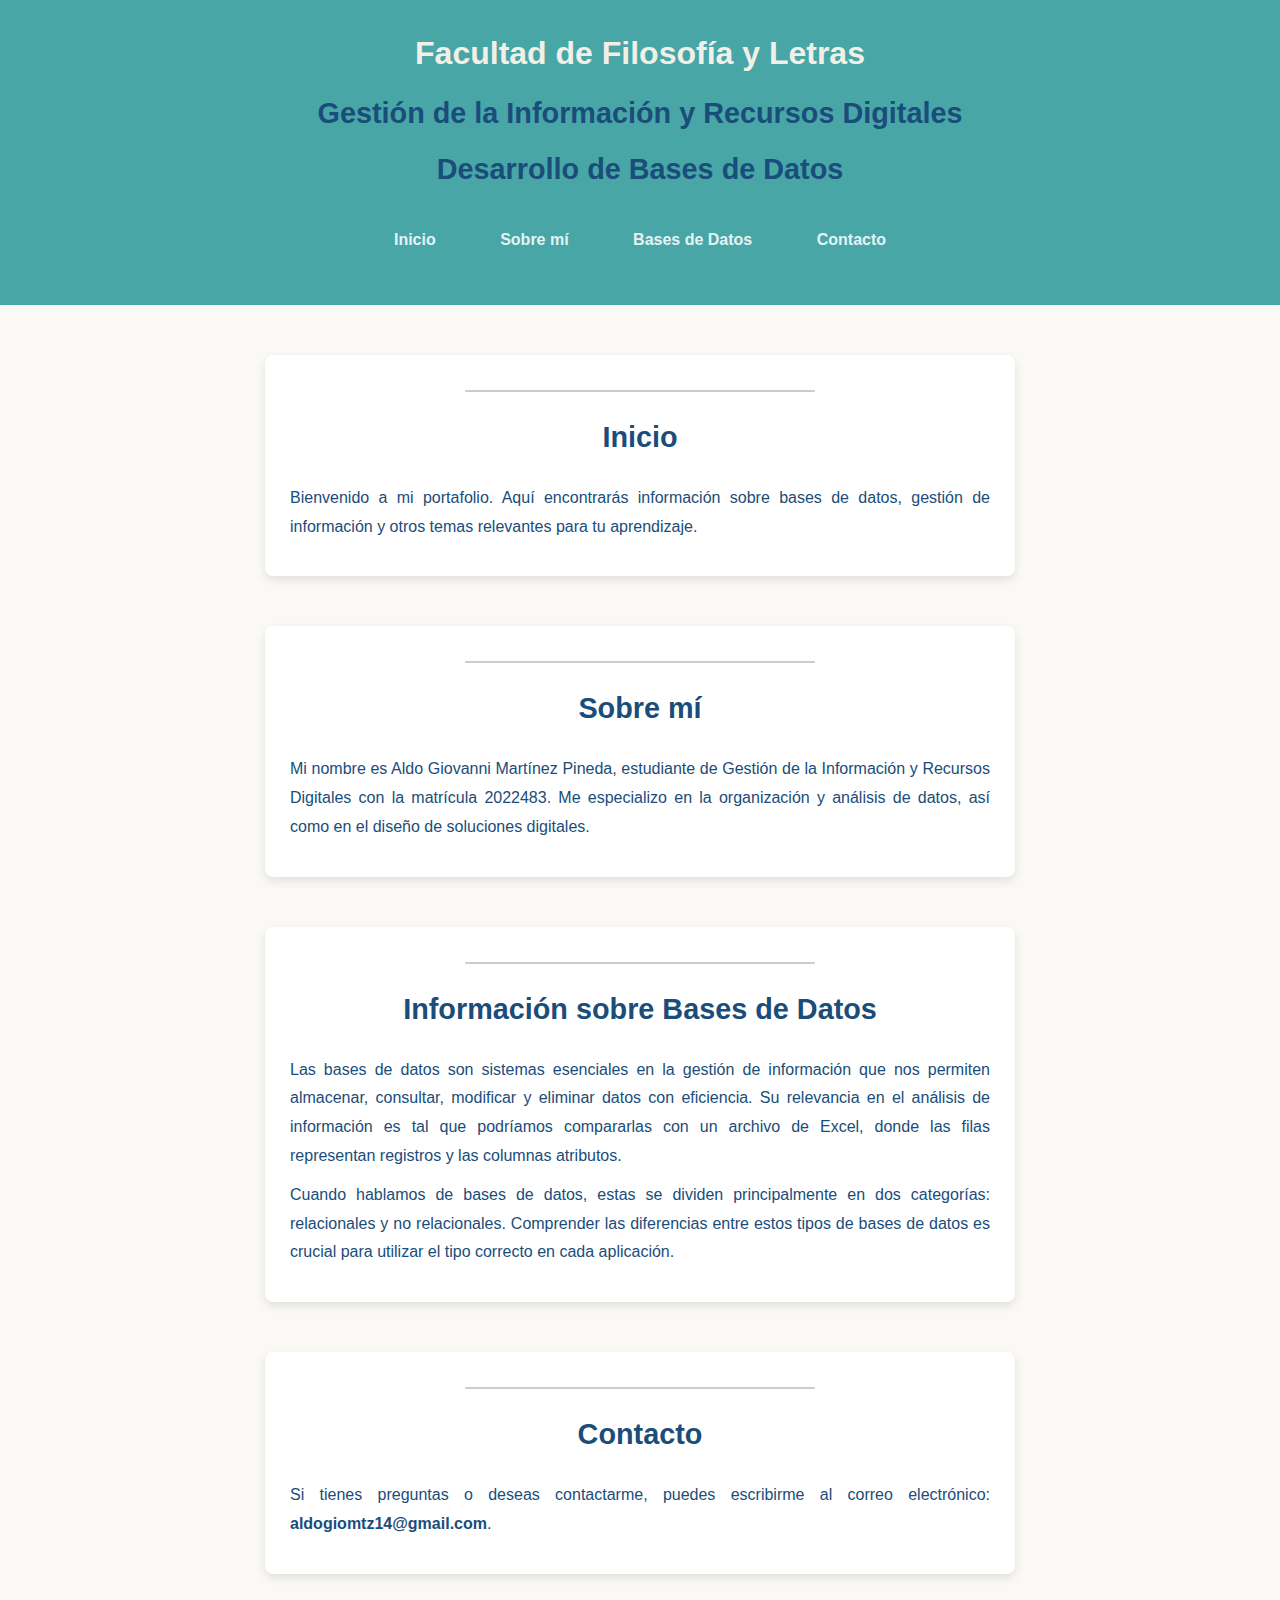
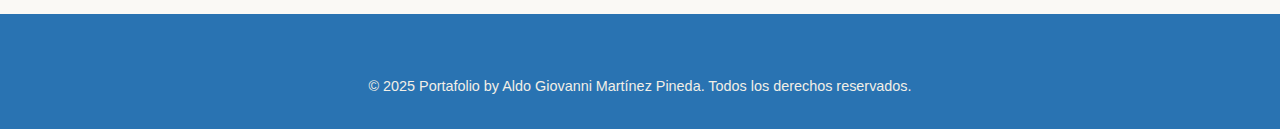
<file: First_Design/Index.html>
<!DOCTYPE html>
<html lang="es">
<head>
    <meta charset="UTF-8">
    <meta name="viewport" content="width=device-width, initial-scale=1.0">
    <title>Desarrollo de Bases de Datos</title>
    <link rel="stylesheet" href="style.css">
</head>
<body>
    <header>
        <h1>Facultad de Filosofía y Letras</h1>
        <h2>Gestión de la Información y Recursos Digitales</h2>
        <h2>Desarrollo de Bases de Datos</h2>
        <nav>
            <a href="#inicio">Inicio</a>
            <a href="#sobre-mi">Sobre mí</a>
            <a href="#bases-de-datos">Bases de Datos</a>
            <a href="#mi-contacto">Contacto</a>
        </nav>
    </header>

    <div id="inicio" class="container section">
        <h2>Inicio</h2>
        <p>Bienvenido a mi portafolio. Aquí encontrarás información sobre bases de datos, gestión de información y otros temas relevantes para tu aprendizaje.</p>
    </div>

    <div id="sobre-mi" class="container section">
        <h2>Sobre mí</h2>
        <p>Mi nombre es Aldo Giovanni Martínez Pineda, estudiante de Gestión de la Información y Recursos Digitales con la matrícula 2022483.
            Me especializo en la organización y análisis de datos, así como en el diseño de soluciones digitales.</p>
    </div>

    <div id="bases-de-datos" class="container section">
        <h2>Información sobre Bases de Datos</h2>
        <p>
            Las bases de datos son sistemas esenciales en la gestión de información que nos permiten almacenar, consultar, modificar y eliminar datos con eficiencia. 
            Su relevancia en el análisis de información es tal que podríamos compararlas con un archivo de Excel, donde las filas representan registros y las columnas atributos.
        </p>
        <p>
            Cuando hablamos de bases de datos, estas se dividen principalmente en dos categorías: relacionales y no relacionales. 
            Comprender las diferencias entre estos tipos de bases de datos es crucial para utilizar el tipo correcto en cada aplicación.
        </p>
    </div>

    <div id="mi-contacto" class="container section">
        <h2>Contacto</h2>
        <p>Si tienes preguntas o deseas contactarme, puedes escribirme al correo electrónico: <strong>aldogiomtz14@gmail.com</strong>.</p>
    </div>

    <footer>
        <p>&copy; 2025 Portafolio by Aldo Giovanni Martínez Pineda. Todos los derechos reservados.</p>
    </footer>
</body>
</html>
</file>
<file: First_Design/style.css>
body {
    font-family: Arial, sans-serif;
    line-height: 1.8; 
    margin: 0;
    padding: 0;
    background-color: #FAF9F5; 
    color: #1A4D7A; 
}

header {
    background: #48A6A7;
    color: #F2EFE7;
    padding: 20px 10px; 
    text-align: center;
}

header h1, header h2 {
    margin: 5px 0; 
}

nav {
    margin: 20px 0;
    text-align: center;
}

nav a {
    display: inline-block;
    padding: 10px 20px;
    color: #e5f3f4;
    background-color: #48A6A7;
    text-decoration: none;
    margin: 0 10px;
    font-size: 1rem;
    font-weight: bold;
    border-radius: 5px;
    transition: background-color 0.3s ease, color 0.3s ease; 
}

nav a:hover {
    background-color: #1A4D7A;
    color: #FFF;
}

.container {
    width: 90%;
    max-width: 700px;
    margin: 30px auto; 
    padding: 25px;
    background: #FFF;
    box-shadow: 0 4px 10px rgba(0, 0, 0, 0.1);
    border-radius: 8px;
}

.section {
    margin-top: 50px; 
    padding: 25px;
}

.section::before {
    content: "";
    display: block;
    width: 50%;
    height: 2px;
    margin: 10px auto 20px;
    background-color: #CCC;
    border-radius: 1px;
}

h2 {
    font-size: 1.8rem; 
    font-weight: bold;
    text-align: center; 
    color: #1A4D7A;
    margin: 20px 0; 
}

h2:hover {
    color: #48A6A7;
    text-decoration: underline;
}

p {
    margin: 10px 0; 
    text-align: justify; 
}

footer {
    text-align: center  ;
    padding: 20px 0;
    background: #2973B2;
    color: #F2EFE7;
    margin-top: 40px; 
}

footer p {
    text-align: center; 
    margin-top: 40px; 
    font-size: 0.9rem;
}

@media (max-width: 768px) {
    .container {
        width: 95%;
        padding: 15px;
    }

    h2 {
        font-size: 1.5rem;
    }

    body {
        line-height: 1.6;
    }

    nav a {
        padding: 8px 15px; 
        font-size: 0.9rem;
    }
}
</file>
